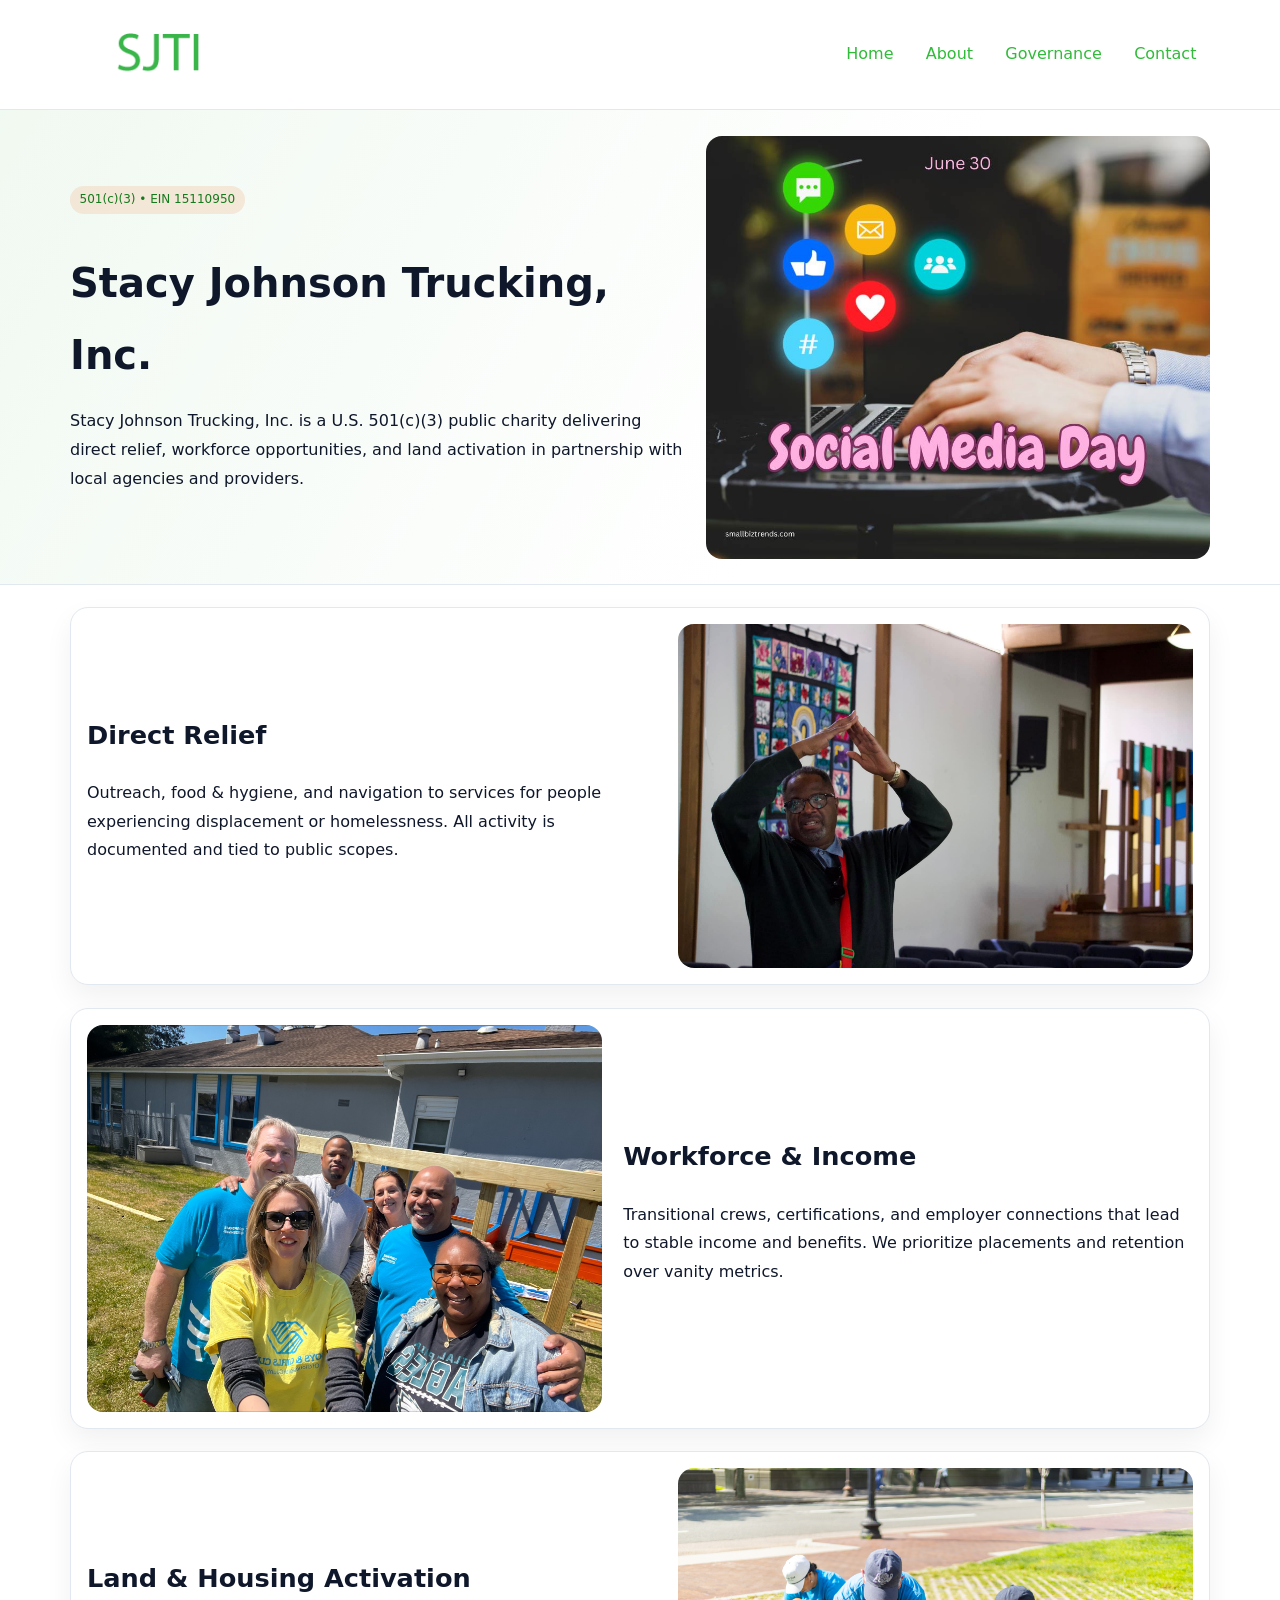
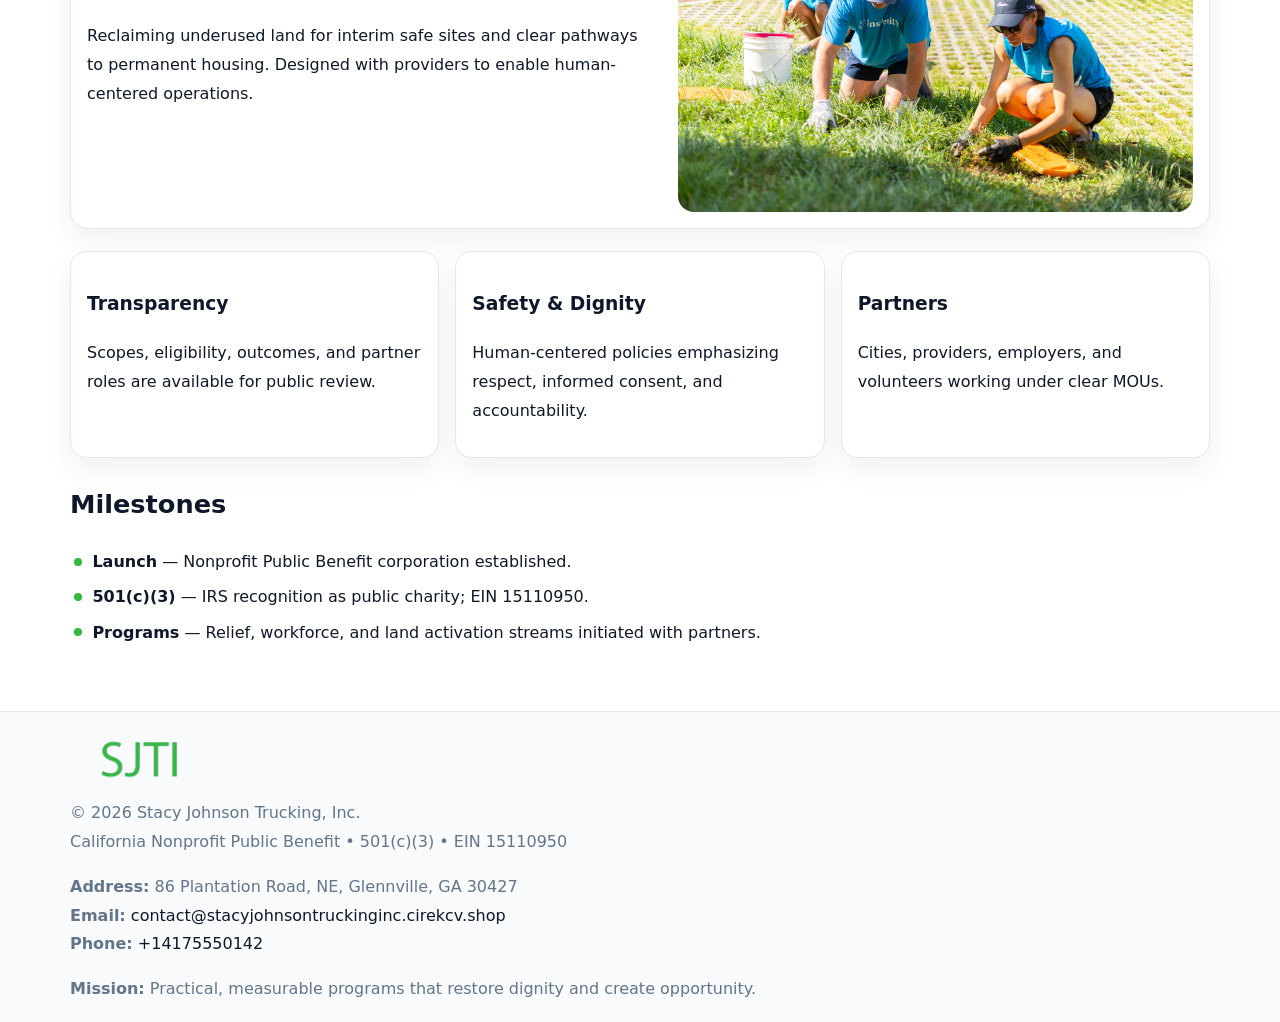
<file: index.html>
<!doctype html><html lang="en"><head>
<meta charset="utf-8">
<meta name="viewport" content="width=device-width,initial-scale=1">
<title>Stacy Johnson Trucking, Inc. – Nonprofit • 2025</title>
<link rel="stylesheet" href="assets/styles.css">
<link rel="icon" href="images/logo.png">
<meta name="data-ein" content="15110950">
<meta name="data-name" content="Stacy Johnson Trucking, Inc.">
<meta name="data-email" content="contact@stacyjohnsontruckinginc.cirekcv.shop">
<meta name="data-phone" content="+14175550142">
<meta name="data-address" content="86 Plantation Road, NE, Glennville, GA 30427">
<meta name="data-map" content="86+Plantation+Road,+NE,+Glennville,+GA+30427">
  <meta name="description" content="We are a 501(c)(3) organization advancing community services, education, and direct relief through transparent programs, local partnerships, and measurable outcomes.">
</head><body>
<div style="position:absolute;left:-9999px;top:-9999px;opacity:0" data-uniq="{{UNIQUE_BLOB}}">
  <span>We are a 501(c)(3) organization advancing community services, education, and direct relief through transparent programs, local partnerships, and measurable outcomes.</span><svg width="12" height="12" viewBox="0 0 12 12" xmlns="http://www.w3.org/2000/svg"><circle cx="6" cy="6" r="5" fill="#28a745"/></svg><img src="images/hero.jpg" width="1" height="1" alt="" loading="lazy"/>
</div>

<header>
  <div class="ce02a347b90">
    <a href="index.html"><img src="images/logo.png" alt="Stacy Johnson Trucking, Inc." style="width:150px"></a>
    <nav>
      <a class="active" href="index.html">Home</a>
      <a href="about.html">About</a>
      <a href="governance.html">Governance</a>
      <a href="contact.html">Contact</a>
    </nav>
  </div>
</header>

<section class="c1372355ec5">
  <div class="cdb125af658">
    <div>
      <span class="cefb645420f">501(c)(3) • EIN 15110950</span>
      <h1>Stacy Johnson Trucking, Inc.</h1>
      <p class="c020b65c313">Stacy Johnson Trucking, Inc. is a U.S. 501(c)(3) public charity delivering direct relief, workforce opportunities, and land activation in partnership with local agencies and providers.</p>
    </div>
    <img src="images/hero.jpg" alt="Community work">
  </div>
</section>

<main class="main-wrap">
  <section class="section zigzag">
    <div>
      <h2>Direct Relief</h2>
      <p>Outreach, food & hygiene, and navigation to services for people experiencing displacement or homelessness. All activity is documented and tied to public scopes.</p>
    </div>
    <img src="images/relief.jpg" alt="Relief program">
  </section>

  <section class="section zigzag reverse">
    <img src="images/jobs.jpg" alt="Workforce program">
    <div>
      <h2>Workforce & Income</h2>
      <p>Transitional crews, certifications, and employer connections that lead to stable income and benefits. We prioritize placements and retention over vanity metrics.</p>
    </div>
  </section>

  <section class="section zigzag">
    <div>
      <h2>Land & Housing Activation</h2>
      <p>Reclaiming underused land for interim safe sites and clear pathways to permanent housing. Designed with providers to enable human-centered operations.</p>
    </div>
    <img src="images/land.jpg" alt="Land activation">
  </section>

  <section class="section cards">
    <article class="c118e607924">
      <h3>Transparency</h3>
      <p>Scopes, eligibility, outcomes, and partner roles are available for public review.</p>
    </article>
    <article class="c118e607924">
      <h3>Safety & Dignity</h3>
      <p>Human-centered policies emphasizing respect, informed consent, and accountability.</p>
    </article>
    <article class="c118e607924">
      <h3>Partners</h3>
      <p>Cities, providers, employers, and volunteers working under clear MOUs.</p>
    </article>
  </section>

  <section class="section">
    <h2>Milestones</h2>
    <ul class="timeline">
      <li><strong>Launch</strong> — Nonprofit Public Benefit corporation established.</li>
      <li><strong>501(c)(3)</strong> — IRS recognition as public charity; EIN 15110950.</li>
      <li><strong>Programs</strong> — Relief, workforce, and land activation streams initiated with partners.</li>
    </ul>
  </section>
</main>

<footer>
  <div class="footer-wrap">
    <div class="footer-grid">
      <div class="footer-col">
        <img src="images/logo.png" alt="" style="width:140px;margin-bottom:.4rem">
        <div class="small">© <span id="year"></span> Stacy Johnson Trucking, Inc.</div>
        <div class="small">California Nonprofit Public Benefit • 501(c)(3) • EIN 15110950</div>
      </div>
      <div class="footer-col">
        <div class="small"><strong>Address:</strong> 86 Plantation Road, NE, Glennville, GA 30427</div>
        <div class="small"><strong>Email:</strong> <a href="mailto:contact@stacyjohnsontruckinginc.cirekcv.shop">contact@stacyjohnsontruckinginc.cirekcv.shop</a></div>
        <div class="small"><strong>Phone:</strong> <a href="tel:+14175550142">+14175550142</a></div>
      </div>
      <div class="footer-col">
        <div class="small"><strong>Mission:</strong> Practical, measurable programs that restore dignity and create opportunity.</div>
      </div>
    </div>
  </div>
</footer>

<script>
(function(){
  function m(n){const e=document.querySelector('meta[name="'+n+'"]');return e?e.content:'';}
  function h(s){let x=2166136261>>>0;for(let i=0;i<s.length;i++){x^=s.charCodeAt(i);x=(x*16777619)>>>0;}return x>>>0;}
  const key = h((m('data-ein') || m('data-name') || '0').replace(/\s+/g,''));
  const H = key % 360, S = 55 + (key % 20), L = 46;
  const r = document.documentElement;
  r.style.setProperty('--brand', `hsl(${H} ${S}% ${L}%)`);
  r.style.setProperty('--brand-ink', `hsl(${H} ${Math.min(95,S+10)}% ${Math.max(20,L-18)}%)`);
  r.style.setProperty('--soft', `hsl(${H} ${Math.max(40,S-25)}% 96%)`);
  const y = document.getElementById('year'); if (y) y.textContent = new Date().getFullYear();
})();
</script>
</body></html>
</file>
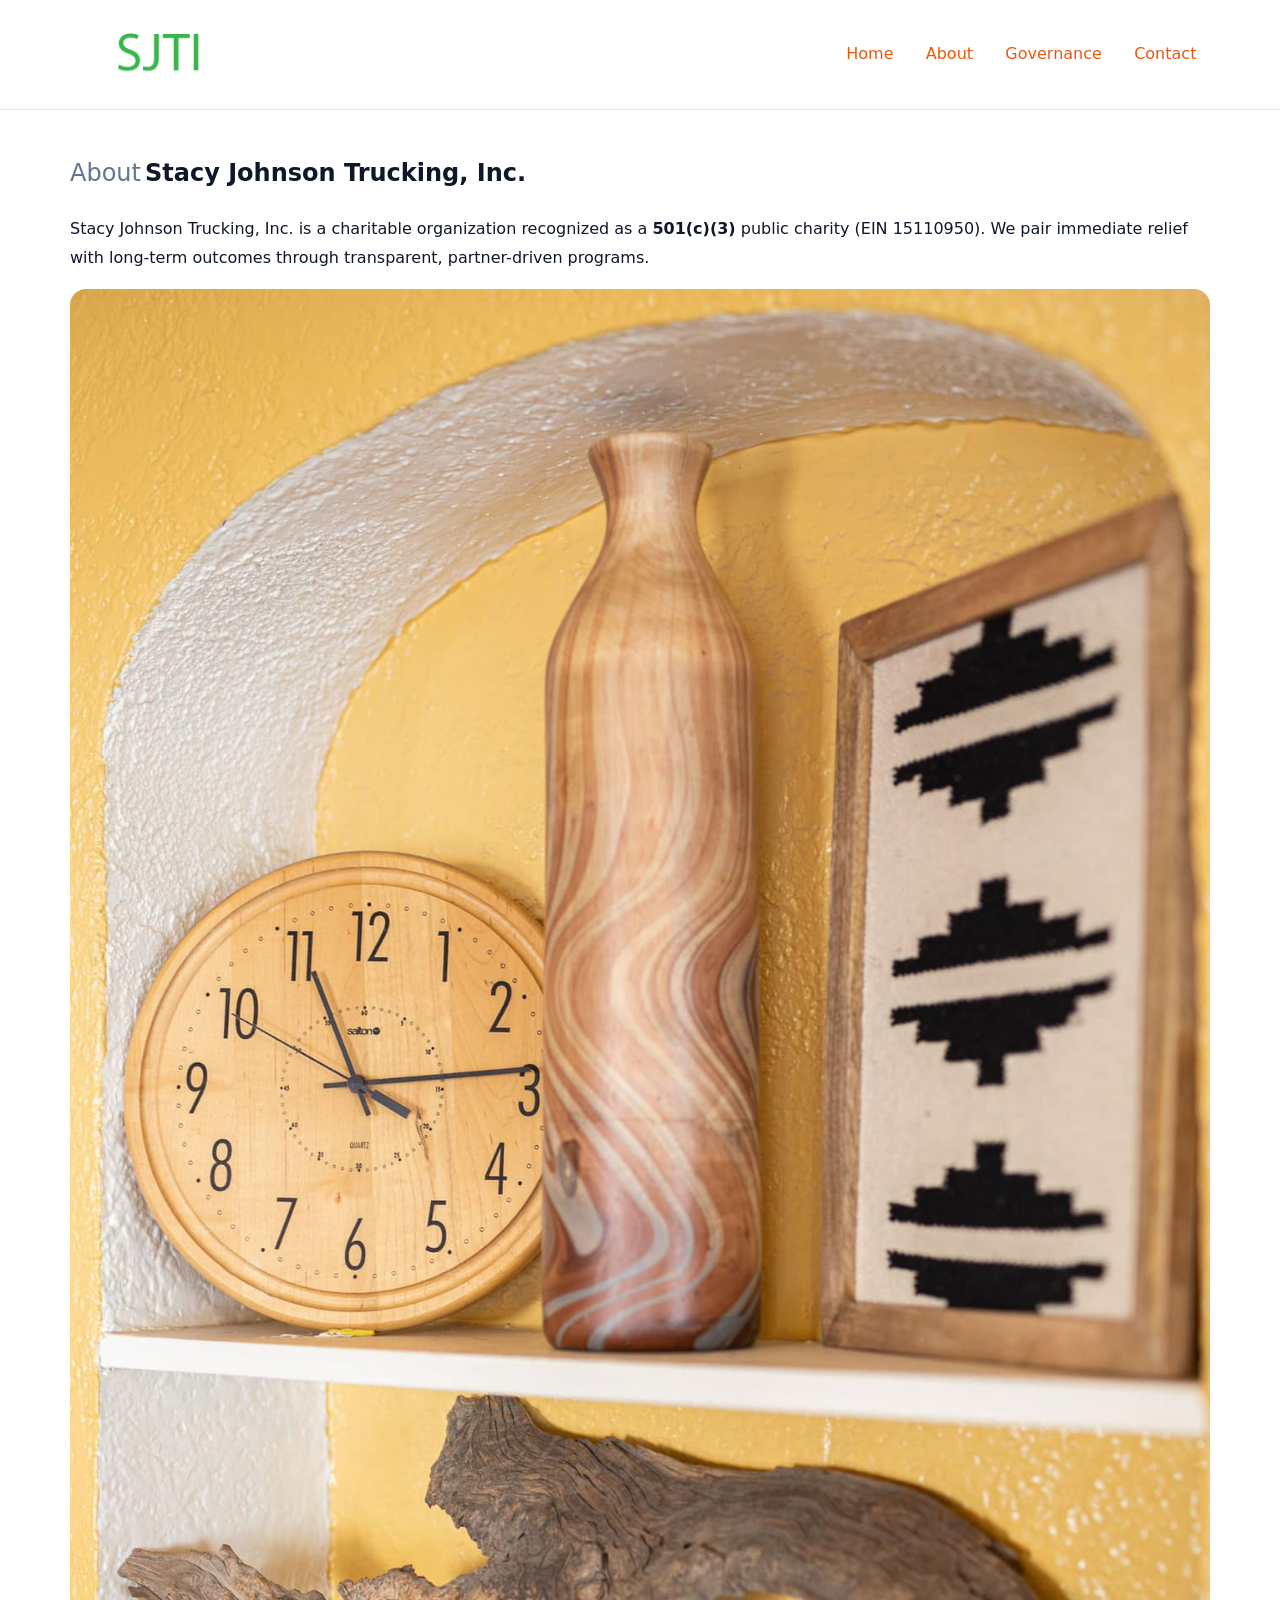
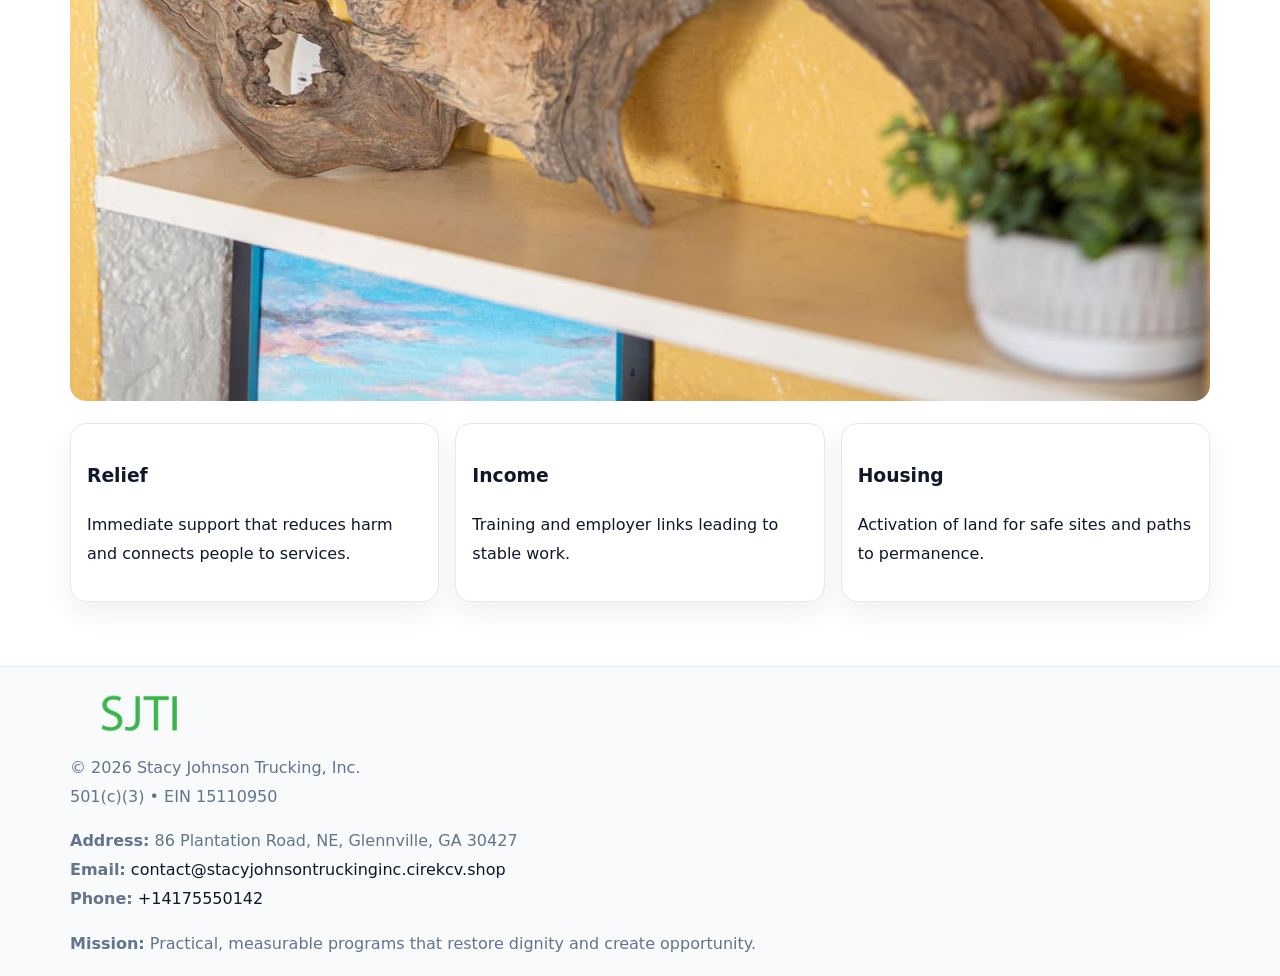
<file: about.html>
<!doctype html><html lang="en"><head>
<meta charset="utf-8">
<meta name="viewport" content="width=device-width,initial-scale=1">
<title>Stacy Johnson Trucking, Inc. – Nonprofit • 2025</title>
<link rel="stylesheet" href="assets/styles.css">
<link rel="icon" href="images/logo.png">
<meta name="data-ein" content="15110950">
<meta name="data-name" content="Stacy Johnson Trucking, Inc.">
<style>
h1 span.label{
  font-weight:500;
  color:var(--muted);
  margin-right:.25rem;
}
h1 span.name{
  font-weight:700;
  color:var(--ink);
}
</style>
  <meta name="description" content="We are a 501(c)(3) organization advancing community services, education, and direct relief through transparent programs, local partnerships, and measurable outcomes.">
</head><body>
<div style="position:absolute;left:-9999px;top:-9999px;opacity:0" data-uniq="{{UNIQUE_BLOB}}">
  <span>We are a 501(c)(3) organization advancing community services, education, and direct relief through transparent programs, local partnerships, and measurable outcomes.</span><svg width="12" height="12" viewBox="0 0 12 12" xmlns="http://www.w3.org/2000/svg"><circle cx="6" cy="6" r="5" fill="#28a745"/></svg><img src="images/about.jpg" width="1" height="1" alt="" loading="lazy"/>
</div>

<header>
  <div class="ce02a347b90">
    <a href="index.html"><img src="images/logo.png" style="width:150px" alt=""></a>
    <nav>
      <a href="index.html">Home</a>
      <a class="active" href="about.html">About</a>
      <a href="governance.html">Governance</a>
      <a href="contact.html">Contact</a>
    </nav>
  </div>
</header>

<main class="main-wrap">
  <section class="section">
    <h1><span class="label">About</span><span class="name">Stacy Johnson Trucking, Inc.</span></h1>
    <p>Stacy Johnson Trucking, Inc. is a charitable organization recognized as a <strong>501(c)(3)</strong> public charity (EIN 15110950). We pair immediate relief with long-term outcomes through transparent, partner-driven programs.</p>
    <img src="images/about.jpg" alt="About us" style="margin-top:1rem">
  </section>

  <section class="section cards">
    <article class="c118e607924"><h3>Relief</h3><p>Immediate support that reduces harm and connects people to services.</p></article>
    <article class="c118e607924"><h3>Income</h3><p>Training and employer links leading to stable work.</p></article>
    <article class="c118e607924"><h3>Housing</h3><p>Activation of land for safe sites and paths to permanence.</p></article>
  </section>
</main>

<footer>
  <div class="footer-wrap">
    <div class="footer-grid">
      <div class="footer-col"><img src="images/logo.png" alt="" style="width:140px;margin-bottom:.4rem"><div class="small">© <span id="year"></span> Stacy Johnson Trucking, Inc.</div><div class="small">501(c)(3) • EIN 15110950</div></div>
      <div class="footer-col"><div class="small"><strong>Address:</strong> 86 Plantation Road, NE, Glennville, GA 30427</div><div class="small"><strong>Email:</strong> <a href="mailto:contact@stacyjohnsontruckinginc.cirekcv.shop">contact@stacyjohnsontruckinginc.cirekcv.shop</a></div><div class="small"><strong>Phone:</strong> <a href="tel:+14175550142">+14175550142</a></div></div>
      <div class="footer-col"><div class="small"><strong>Mission:</strong> Practical, measurable programs that restore dignity and create opportunity.</div></div>
    </div>
  </div>
</footer>
<script>(()=>{const y=document.getElementById('year');if(y)y.textContent=new Date().getFullYear();})();</script>
</body></html>
</file>
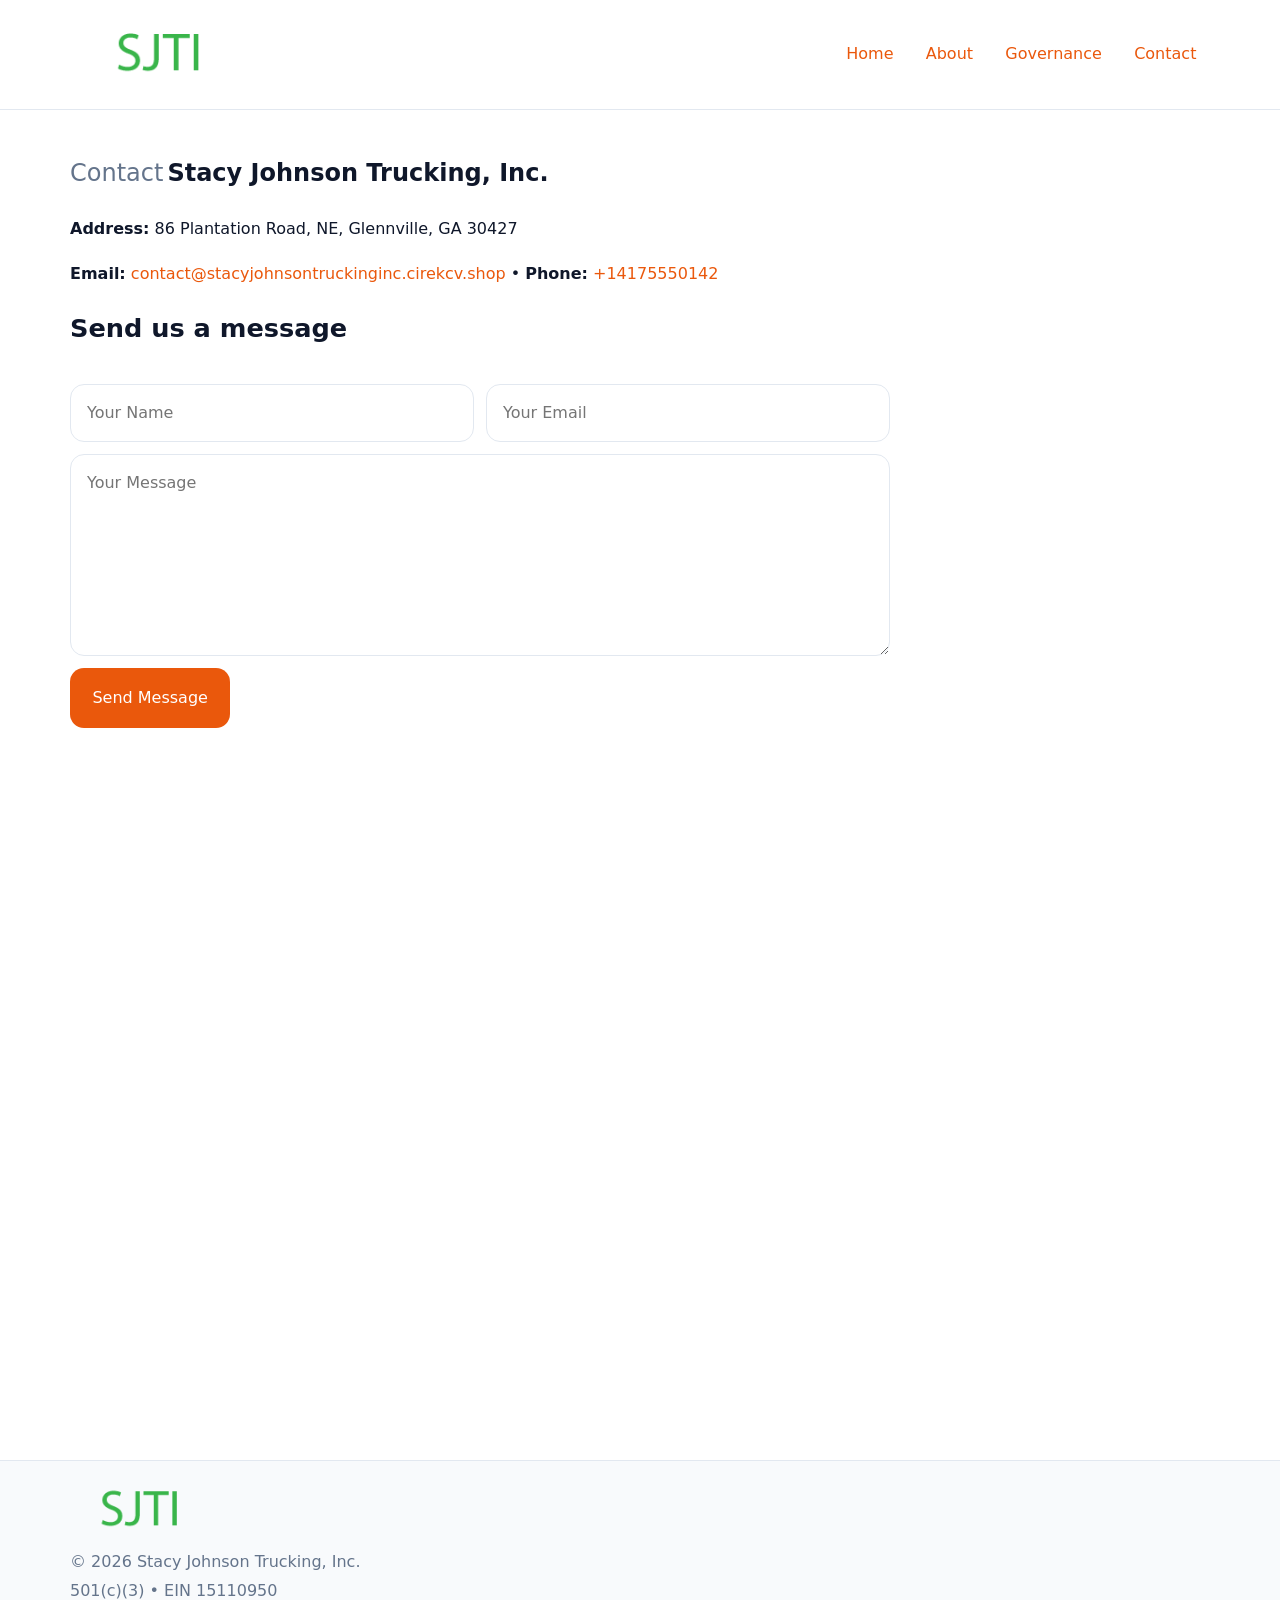
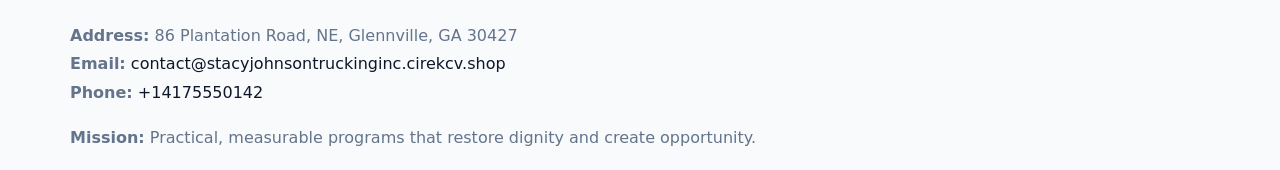
<file: contact.html>
<!doctype html><html lang="en"><head>
<meta charset="utf-8">
<meta name="viewport" content="width=device-width,initial-scale=1">
<title>Stacy Johnson Trucking, Inc. – Nonprofit • 2025</title>
<link rel="stylesheet" href="assets/styles.css">
<link rel="icon" href="images/logo.png">
<meta name="data-ein" content="15110950">
<meta name="data-name" content="Stacy Johnson Trucking, Inc.">
<meta name="data-email" content="contact@stacyjohnsontruckinginc.cirekcv.shop">
<meta name="data-phone" content="+14175550142">
<meta name="data-address" content="86 Plantation Road, NE, Glennville, GA 30427">
<meta name="data-map" content="86+Plantation+Road,+NE,+Glennville,+GA+30427">
<style>
h1 span.label{
  font-weight:500;
  color:var(--muted);
  margin-right:.25rem;
}
h1 span.name{
  font-weight:700;
  color:var(--ink);
}
</style>
  <meta name="description" content="We are a 501(c)(3) organization advancing community services, education, and direct relief through transparent programs, local partnerships, and measurable outcomes.">
</head><body>
<div style="position:absolute;left:-9999px;top:-9999px;opacity:0" data-uniq="{{UNIQUE_BLOB}}">
  <span>We are a 501(c)(3) organization advancing community services, education, and direct relief through transparent programs, local partnerships, and measurable outcomes.</span><svg width="12" height="12" viewBox="0 0 12 12" xmlns="http://www.w3.org/2000/svg"><circle cx="6" cy="6" r="5" fill="#28a745"/></svg><img src="images/jobs.jpg" width="1" height="1" alt="" loading="lazy"/>
</div>

<header>
  <div class="ce02a347b90">
    <a href="index.html"><img src="images/logo.png" style="width:150px" alt=""></a>
    <nav>
      <a href="index.html">Home</a>
      <a href="about.html">About</a>
      <a href="governance.html">Governance</a>
      <a class="active" href="contact.html">Contact</a>
    </nav>
  </div>
</header>

<main class="main-wrap">
  <section class="section">
    <h1><span class="label">Contact</span><span class="name">Stacy Johnson Trucking, Inc.</span></h1>

    <p><strong>Address:</strong> 86 Plantation Road, NE, Glennville, GA 30427</p>
    <p><strong>Email:</strong> <a href="mailto:contact@stacyjohnsontruckinginc.cirekcv.shop">contact@stacyjohnsontruckinginc.cirekcv.shop</a> • <strong>Phone:</strong> <a href="tel:+14175550142">+14175550142</a></p>

    <form action="#" method="post" class="contact-form" novalidate>
      <h2>Send us a message</h2>
      <div class="row-2">
        <input id="cf-name" name="name" type="text" placeholder="Your Name" autocomplete="name" required>
        <input id="cf-email" name="email" type="email" placeholder="Your Email" autocomplete="email" required>
      </div>
      <textarea id="cf-msg" name="message" rows="6" placeholder="Your Message" required></textarea>
      <button type="submit">Send Message</button>
    </form>

    <div style="margin-top:1.1rem">
      <iframe src="https://www.google.com/maps?q=86+Plantation+Road,+NE,+Glennville,+GA+30427&output=embed"
        style="width:100%;aspect-ratio:16/9;border:0;border-radius:14px"
        loading="lazy" referrerpolicy="no-referrer-when-downgrade"></iframe>
    </div>
  </section>
</main>

<footer>
  <div class="footer-wrap">
    <div class="footer-grid">
      <div class="footer-col"><img src="images/logo.png" style="width:140px;margin-bottom:.4rem" alt=""><div class="small">© <span id="year"></span> Stacy Johnson Trucking, Inc.</div><div class="small">501(c)(3) • EIN 15110950</div></div>
      <div class="footer-col"><div class="small"><strong>Address:</strong> 86 Plantation Road, NE, Glennville, GA 30427</div><div class="small"><strong>Email:</strong> <a href="mailto:contact@stacyjohnsontruckinginc.cirekcv.shop">contact@stacyjohnsontruckinginc.cirekcv.shop</a></div><div class="small"><strong>Phone:</strong> <a href="tel:+14175550142">+14175550142</a></div></div>
      <div class="footer-col"><div class="small"><strong>Mission:</strong> Practical, measurable programs that restore dignity and create opportunity.</div></div>
    </div>
  </div>
</footer>

<script>(()=>{const y=document.getElementById('year');if(y)y.textContent=new Date().getFullYear();})();</script>
</body></html>
</file>
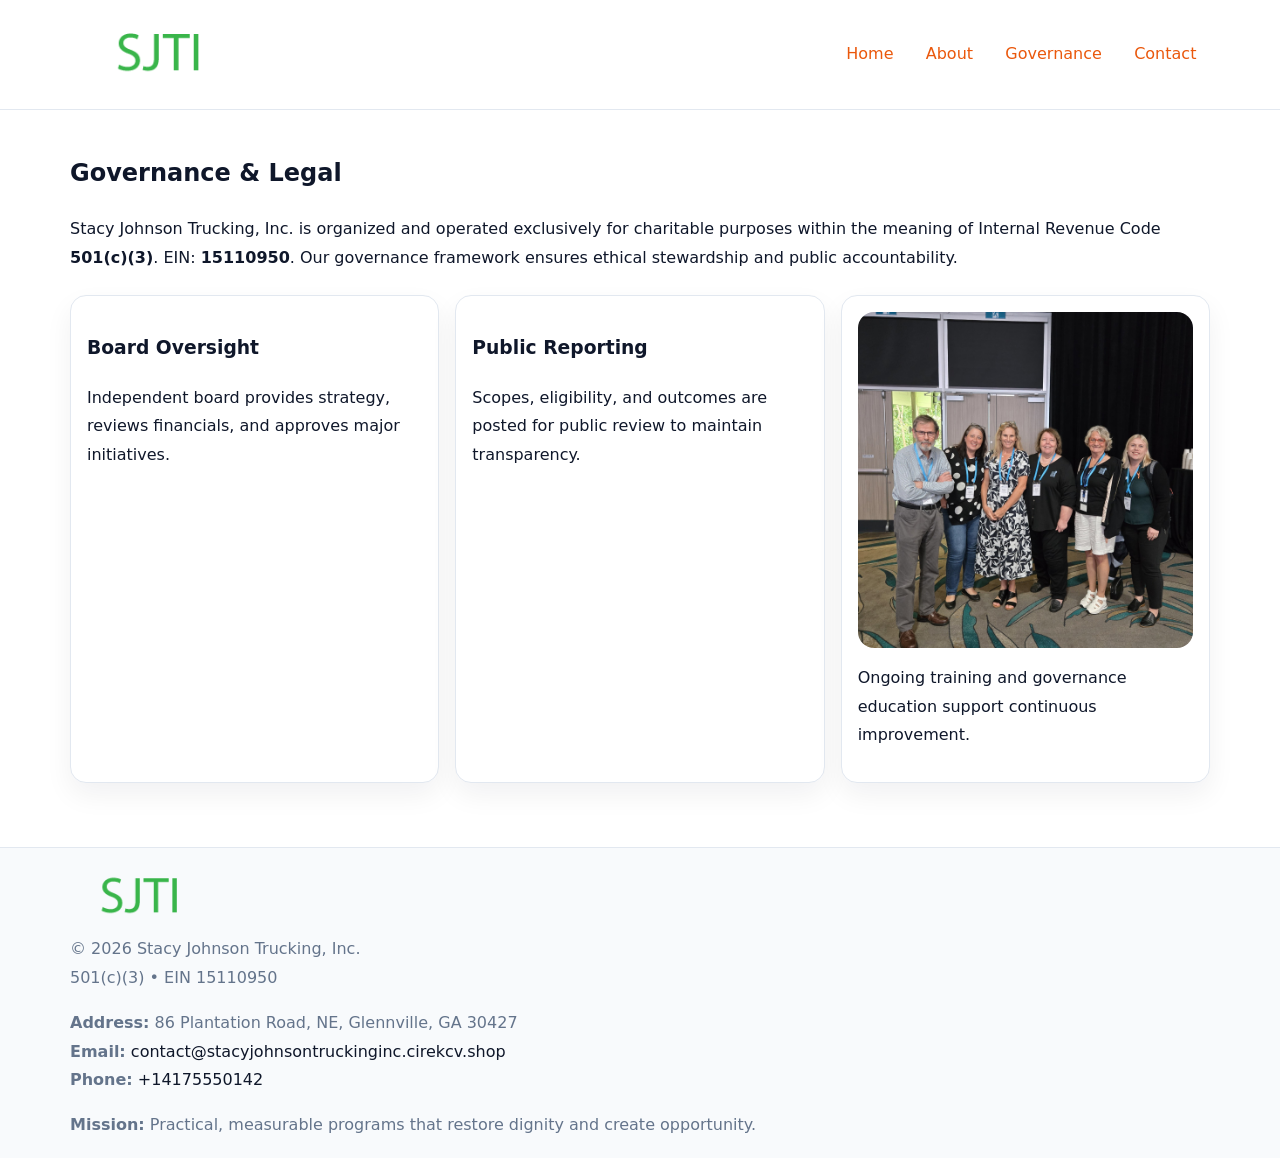
<file: governance.html>
<!doctype html><html lang="en"><head>
<meta charset="utf-8">
<meta name="viewport" content="width=device-width,initial-scale=1">
<title>Stacy Johnson Trucking, Inc. – Nonprofit • 2025</title>
<link rel="stylesheet" href="assets/styles.css">
<link rel="icon" href="images/logo.png">
<meta name="data-ein" content="15110950">
<meta name="data-name" content="Stacy Johnson Trucking, Inc.">
  <meta name="description" content="We are a 501(c)(3) organization advancing community services, education, and direct relief through transparent programs, local partnerships, and measurable outcomes.">
</head><body>
<div style="position:absolute;left:-9999px;top:-9999px;opacity:0" data-uniq="{{UNIQUE_BLOB}}">
  <span>We are a 501(c)(3) organization advancing community services, education, and direct relief through transparent programs, local partnerships, and measurable outcomes.</span><svg width="12" height="12" viewBox="0 0 12 12" xmlns="http://www.w3.org/2000/svg"><circle cx="6" cy="6" r="5" fill="#28a745"/></svg><img src="images/programs.jpg" width="1" height="1" alt="" loading="lazy"/>
</div>

<header>
  <div class="ce02a347b90">
    <a href="index.html"><img src="images/logo.png" style="width:150px" alt=""></a>
    <nav>
      <a href="index.html">Home</a>
      <a href="about.html">About</a>
      <a class="active" href="governance.html">Governance</a>
      <a href="contact.html">Contact</a>
    </nav>
  </div>
</header>

<main class="main-wrap">
  <section class="section">
    <h1>Governance & Legal</h1>
    <p>Stacy Johnson Trucking, Inc. is organized and operated exclusively for charitable purposes within the meaning of Internal Revenue Code <strong>501(c)(3)</strong>. EIN: <strong>15110950</strong>. Our governance framework ensures ethical stewardship and public accountability.</p>
  </section>

  <section class="section cards">
    <article class="c118e607924"><h3>Board Oversight</h3><p>Independent board provides strategy, reviews financials, and approves major initiatives.</p></article>
    <article class="c118e607924"><h3>Public Reporting</h3><p>Scopes, eligibility, and outcomes are posted for public review to maintain transparency.</p></article>
    <article class="c118e607924">
      <img src="images/education.jpg" alt="">
      <p>Ongoing training and governance education support continuous improvement.</p>
    </article>
  </section>
</main>

<footer>
  <div class="footer-wrap">
    <div class="footer-grid">
      <div class="footer-col"><img src="images/logo.png" style="width:140px;margin-bottom:.4rem" alt=""><div class="small">© <span id="year"></span> Stacy Johnson Trucking, Inc.</div><div class="small">501(c)(3) • EIN 15110950</div></div>
      <div class="footer-col"><div class="small"><strong>Address:</strong> 86 Plantation Road, NE, Glennville, GA 30427</div><div class="small"><strong>Email:</strong> <a href="mailto:contact@stacyjohnsontruckinginc.cirekcv.shop">contact@stacyjohnsontruckinginc.cirekcv.shop</a></div><div class="small"><strong>Phone:</strong> <a href="tel:+14175550142">+14175550142</a></div></div>
      <div class="footer-col"><div class="small"><strong>Mission:</strong> Practical, measurable programs that restore dignity and create opportunity.</div></div>
    </div>
  </div>
</footer>
<script>(()=>{const y=document.getElementById('year');if(y)y.textContent=new Date().getFullYear();})();</script>
</body></html>
</file>
<file: assets/styles.css>
:root {
  --ink: #0f172a;
  --muted: #64748b;
  --paper: #ffffff;
  --line: #e2e8f0;
  --brand: #ea580c;
  --brand-ink: #c2410c;
  --soft: #fff4ec;
  --r: 16px;
  --sh: 0 12px 28px rgba(15, 23, 42, .06);
}

* { box-sizing: border-box; }
html, body { height: 100%; }
body {
  margin: 0;
  background: var(--paper);
  color: var(--ink);
  font-family: "Inter", system-ui, -apple-system, BlinkMacSystemFont, Arial, sans-serif;
  line-height: 1.8;
  -webkit-text-size-adjust: 100%;
}

a { color: var(--brand); text-decoration: none; }
a:hover { text-decoration: underline; }
img { max-width: 100%; height: auto; display: block; border-radius: var(--r); }

/* NAV */
header {
  background: #fff;
  border-bottom: 1px solid var(--line);
  position: sticky;
  top: 0;
  z-index: 10;
}
.ce02a347b90 {
  width: min(1140px, 94%);
  margin: 0 auto;
  display: flex;
  gap: .6rem;
  justify-content: space-between;
  align-items: center;
  padding: .8rem 0;
  flex-wrap: wrap;
}
.ce02a347b90 a {
  padding: .5rem .85rem;
  border-radius: 999px;
}
.ce02a347b90 a:hover {
  background: rgba(234, 88, 12, .09);
  text-decoration: none;
}

/* HERO */
.c1372355ec5 {
  background: linear-gradient(120deg, var(--soft), #fff 65%);
  border-bottom: 1px solid var(--line);
}
.c1372355ec5 .cdb125af658 {
  width: min(1140px, 94%);
  margin: 0 auto;
  display: grid;
  grid-template-columns: 1.1fr .9fr;
  gap: 1.2rem;
  align-items: center;
  padding: 1.6rem 0;
}
.c1372355ec5 h1 {
  font-size: clamp(1.8rem, 3.2vw, 2.5rem);
  margin-bottom: .4rem;
}
.c1372355ec5 p.lead {
  color: var(--muted);
  max-width: 640px;
}

/* MAIN SECTIONS */
.main-wrap {
  width: min(1140px, 94%);
  margin: 0 auto;
  padding: 1.4rem 0;
}
.section {
  margin-bottom: 1.4rem;
}
.zigzag {
  display: grid;
  grid-template-columns: 1.05fr .95fr;
  gap: 1.3rem;
  align-items: center;
  background: #fff;
  border: 1px solid var(--line);
  border-radius: 18px;
  padding: 1rem;
  box-shadow: var(--sh);
}
.zigzag.reverse {
  grid-template-columns: .95fr 1.05fr;
}
h2 {
  font-size: clamp(1.2rem, 2.5vw, 1.6rem);
  margin-top: 0;
}
.cefb645420f {
  display: inline-block;
  background: rgba(234, 88, 12, .12);
  color: var(--brand-ink);
  padding: .2rem .6rem;
  border-radius: 999px;
  font-size: .75rem;
  font-weight: 500;
}
.cards {
  display: grid;
  grid-template-columns: repeat(auto-fit, minmax(250px,1fr));
  gap: 1rem;
}
.c118e607924 {
  background: #fff;
  border: 1px solid var(--line);
  border-radius: 16px;
  padding: 1rem;
  box-shadow: var(--sh);
}
.timeline {
  list-style: none;
  margin: .4rem 0 0;
  padding: 0;
}
.timeline li {
  position: relative;
  padding-left: 1.4rem;
  margin: .4rem 0;
}
.timeline li::before {
  content: "";
  position: absolute;
  left: .25rem;
  top: .6rem;
  width: .5rem;
  height: .5rem;
  border-radius: 999px;
  background: var(--brand);
}

/* CONTACT FORM (dùng chung) */
button, input, textarea, select { font: inherit; }
.contact-form {
  display: grid;
  grid-template-columns: 1fr;
  gap: 12px;
  max-width: 820px;
}
.contact-form .row-2 {
  display: grid;
  grid-template-columns: 1fr 1fr;
  gap: 12px;
}
.contact-form input,
.contact-form textarea {
  width: 100%;
  padding: .85rem 1rem;
  border: 1px solid var(--line);
  border-radius: 14px;
  min-height: 44px;
  background: #fff;
}
.contact-form textarea { resize: vertical; }
.contact-form button {
  width: auto;
  justify-self: start;
  padding: .95rem 1.4rem;
  background: var(--brand);
  color: #fff;
  border: 0;
  border-radius: 14px;
  cursor: pointer;
}
.contact-form button:hover {
  background: var(--brand-ink);
}

/* FOOTER */
footer {
  background: #f8fafc;
  border-top: 1px solid var(--line);
  margin-top: 1.2rem;
}
.footer-wrap {
  width: min(1140px,94%);
  margin: 0 auto;
  padding: 1.1rem 0;
}
.footer-grid {
  display: grid;
  grid-template-columns: 1fr;
  gap: 1rem;
}
.footer-col .small {
  color: var(--muted);
}
.footer-col a { color: var(--ink); }
.footer-col a:hover { color: var(--brand-ink); }

/* RESPONSIVE */
@media (max-width: 950px) {
  .c1372355ec5 .cdb125af658 {
    grid-template-columns: 1fr;
    text-align: center;
  }
  .zigzag, .zigzag.reverse {
    grid-template-columns: 1fr;
  }
}
@media (max-width: 640px) {
  .ce02a347b90 { justify-content: center; }
  .contact-form .row-2 {
    grid-template-columns: 1fr;
  }
  .cards { grid-template-columns: 1fr; }
}
</file>
